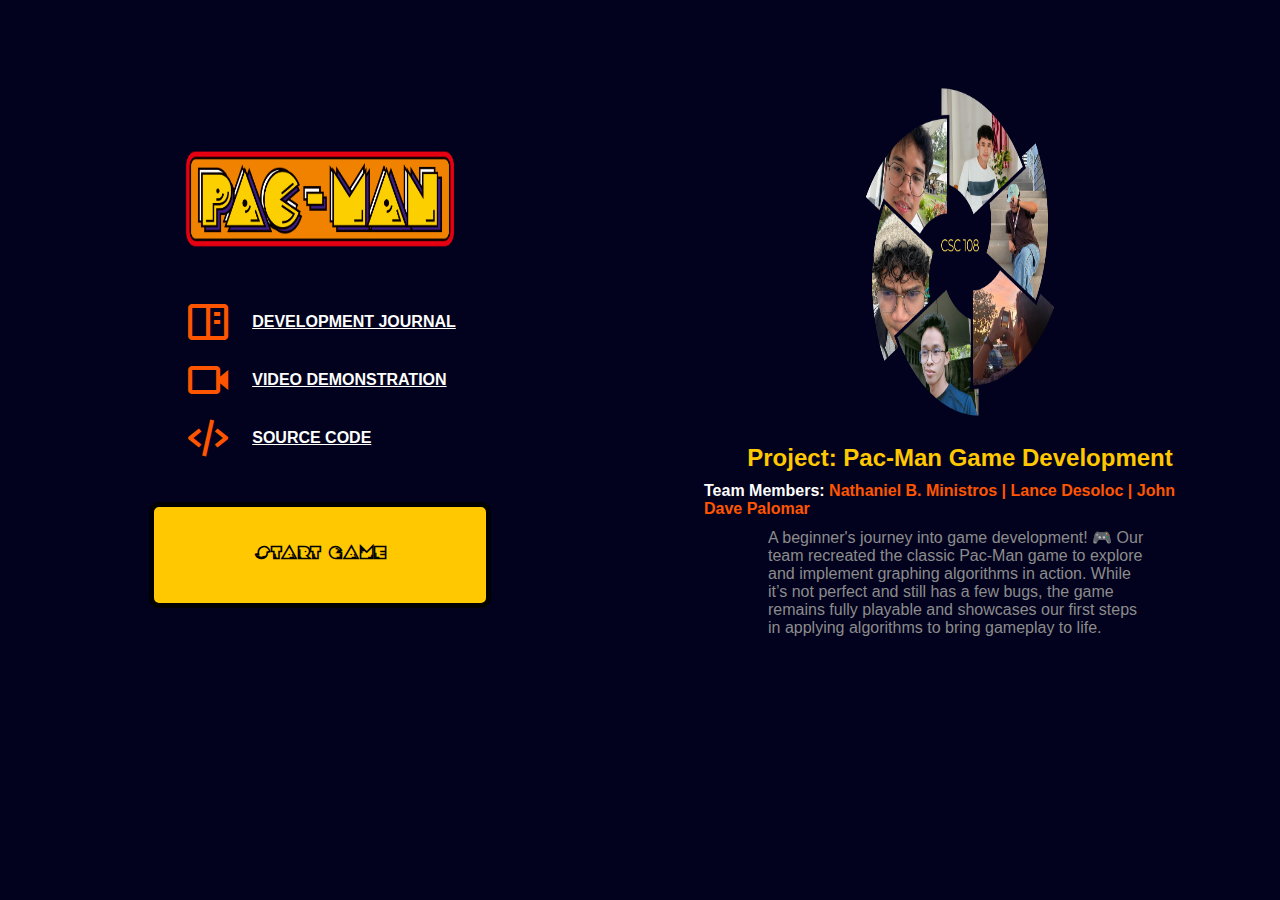
<file: index.html>
<!DOCTYPE html>
<html lang="en">
<head>
    <meta charset="UTF-8">
    <meta name="viewport" content="width=device-width, initial-scale=1.0">
    <link rel="stylesheet" href="./styles.css">
    <link href='https://unpkg.com/boxicons@2.1.4/css/boxicons.min.css' rel='stylesheet'>
    <title>PACMAN GAME</title>
</head>
<body>
    <div class="mainContainer">

        <div class="left-side">

            <div class="pacman-logo">
                <img src="./assets/pacmannn.png" alt="">
            </div>

            <div class="subDet">
                <div class="docu">
                    <i class='bx bx-book-content'></i>
                    <a href="https://docs.google.com/document/d/1vVBSC103RYV2fty11unj1W-iDsPI1_dOFBMJTOumR48/edit?usp=sharing" style="font-family: Arial, Helvetica, sans-serif;">DEVELOPMENT JOURNAL</a>
                </div>
                <div class="video">
                    <i class='bx bx-video'></i>
                    <a href="https://www.loom.com/share/cfe592160bad44a38c616c7dfae4f519?sid=e2e1fa3c-f815-4fb9-9f2f-20763f615cd2" style="font-family: Arial, Helvetica, sans-serif;">VIDEO DEMONSTRATION</a>
                </div>

                <div class="src-code">
                    <i class='bx bx-code-alt'></i>
                    <a href="https://github.com/NatMin143/PACMAN.git" style="font-family: Arial, Helvetica, sans-serif;">SOURCE CODE</a>
                </div>
            </div>

            <a href="./pacman.html" class="startGameBtn">START GAME</a>
        </div>
        <div class="right-side">
            <div class="main-img">
                <img src="./assets/main.png" alt="">
            </div>

            <div class="message">
                <h1 style="font-family: Arial, Helvetica, sans-serif;">Project: Pac-Man Game Development</h1>
                <p style="font-family: Arial, Helvetica, sans-serif;">Team Members: <span  style="font-family: Arial, Helvetica, sans-serif;">Nathaniel B. Ministros | Lance Desoloc | John Dave Palomar</span></p>
                <p style="font-family: Arial, Helvetica, sans-serif;">A beginner's journey into game development! 🎮 Our team recreated the classic Pac-Man game to explore and implement graphing algorithms in action. While it’s not perfect and still has a few bugs, the game remains fully playable and showcases our first steps in applying algorithms to bring gameplay to life.</p>
            </div>
        </div>

    </div>
</body>
</html>
</file>
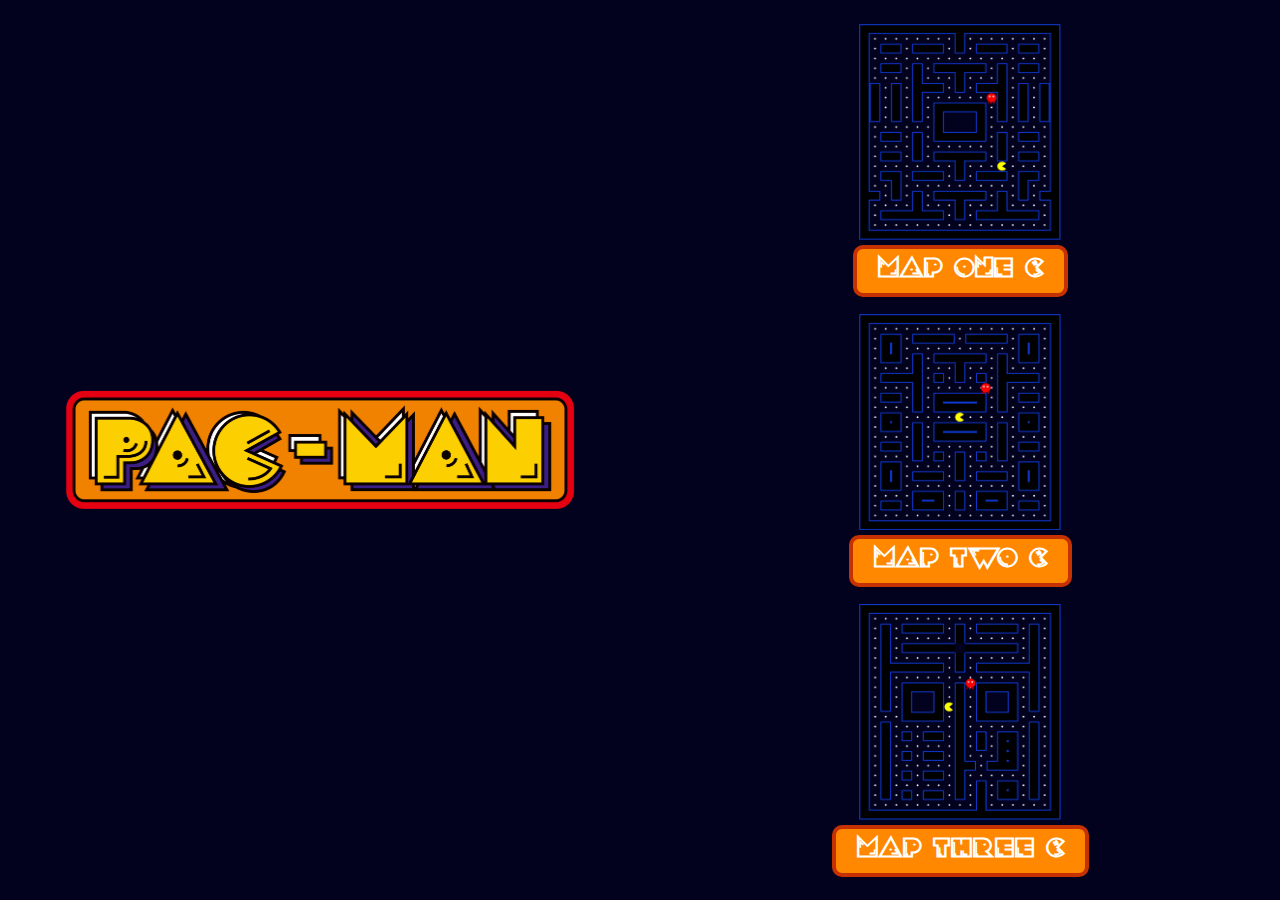
<file: pacman.html>
<!DOCTYPE html>
<html lang="en">

<head>
    <meta charset="UTF-8">
    <meta name="viewport" content="width=device-width, initial-scale=1.0">
    <link rel="stylesheet" href="./styles.css">
    <title>PACMAN GAME</title>
    <link rel="preload" href="./assets/img/img35/pipeCorner1.png" as="image">
    <link rel="preload" href="./assets/img/img35/pipeCorner2.png" as="image">
    <link rel="preload" href="./assets/img/img35/pipeCorner3.png" as="image">
    <link rel="preload" href="./assets/img/img35/pipeCorner4.png" as="image">
    <link rel="preload" href="./assets/img/img35/pipeHorizontal.png" as="image">
    <link rel="preload" href="./assets/img/img35/pipeVertical.png" as="image">
    <link rel="preload" href="./assets/img/img35/block.png" as="image">
    <link rel="preload" href="./assets/img/img35/capBottom.png" as="image">
    <link rel="preload" href="./assets/img/img35/capLeft.png" as="image">
    <link rel="preload" href="./assets/img/img35/capRight.png" as="image">
    <link rel="preload" href="./assets/img/img35/capTop.png" as="image">
    <link rel="preload" href="./assets/img/img35/pipeConnectorBottom.png" as="image">
    <link rel="preload" href="./assets/img/img35/pipeConnectorLeft.png" as="image">
    <link rel="preload" href="./assets/img/img35/pipeConnectorRight.png" as="image">
    <link rel="preload" href="./assets/img/img35/pipeConnectorTop.png" as="image">

    <link rel="preload" href="./assets/0lives.png" as="image">
    <link rel="preload" href="./assets/1lives.png" as="image">
    <link rel="preload" href="./assets/2lives.png" as="image">
    <link rel="preload" href="./assets/3lives.png" as="image">
    <link rel="preload" href="./assets/main.png" as="image">
    <link rel="preload" href="./assets/map1.png" as="image">
    <link rel="preload" href="./assets/map2.png" as="image">
    <link rel="preload" href="./assets/map3.png" as="image">
    <link rel="preload" href="./assets/pacmannn.png" as="image">
    <link rel="preload" href="./assets/img/pacman-back.png" as="image">

    <link rel="preload" href="./assets/img/img35/pipeCross.png" as="image">
    <link rel="preload" href="./assets/musics/clickButton.mp3" as="audio">
    <link rel="preload" href="./assets/musics/ghostAudio.MP3" as="audio">
    <link rel="preload" href="./assets/musics/Pac-man theme remix - By Arsenic1987.mp3" as="audio">
    <link rel="preload" href="./assets/musics/pacman-death-sfx.mp3" as="audio">
    <link rel="preload" href="./assets/musics/pacman-win.mp3" as="audio">
    <link rel="preload" href="./assets/musics/pacmanwakawaka.mp3" as="audio">
    <link rel="preload" href="./assets/musics/start-pacman.mp3" as="audio">
    
</head>

<body>
    
    <div id="mainScreen">
          
        <div class="pacmanLogo">
            <img src="./assets/pacmannn.png" alt="">
        </div>

        <!-- FOR MAP SELECTION BLOCK -->
        <div id="mapSelector">


            <div class="map1">
                <img src="./assets/map1.png" alt="">
                <button id="map1Button">MAP ONE 1</button>
            </div>

            <div class="map2">
                <img src="./assets/map2.png" alt="">
                <button id="map2Button">MAP TWO 1</button>
            </div>

            <div class="map3">
                <img src="./assets/map3.png" alt="">
                <button id="map3Button">MAP THREE 1</button>
            </div>
        </div>

        <!-- FOR LEVEL OF DIFFICULTY BLOCK -->
        <div id="lvlSelector">
            <div id="backButtonLS">
                <img src="./assets/img/pacman-back.png" alt="">
            </div>

            <button id="lvlEasy">EASY</button>
            <button id="lvlMedium">MEDIUM</button>
            <button id="lvlHard">HARD</button>
            <button id="lvlImpossible">IMPOSSIBLE</button>
        </div>

    </div>

    <!-- ACTUAL GAME SCREEN -->
    <div id="gameScreen">
        <canvas id="mainGame"></canvas>

        <div id="gameStatus">
            <div id="scoreBoard">
                <div class="scorediv">
                    <h3 style="font-family: 'Courier New', Courier, monospace; font-size: 30px; color: white;">Score: </h3>
                    <p id="scoreEl" style="font-family: 'Courier New', Courier, monospace; font-size: 30px; color: rgb(252, 218, 0);">0</p>
                </div>
                <div id="livesLeftContainer">
                    <img id="livesLeftImg" src="./assets/3lives.png" alt="3 LIVES">
                </div>
                
            </div>
        </div> 
           
    </div>

    <!-- WINNER -->
    <div id="winnerScreen">
        <div class="winnerBgScreen"></div>
        <div id="winnerTextCont">
            <h1 id="winnerText">YOU WIN!</h1>
            <button id="wAfterGame">MAIN SCREEN</button>
        </div>
    </div>

    <!-- GAME OVER / PLAYER LOST -->
    <div id="gameOverScreen">
        <div class="gameOverBgScreen"></div>
        <div id="gameOverTextCont">
            <h1 id="gameOverText">GAME OVER!</h1>
            <button id="oAfterGame">MAIN SCREEN</button>
        </div>
    </div>
    

    <audio id="mainAudio" src="./assets/musics/Pac-man theme remix - By Arsenic1987.mp3" loop preload="auto">
    </audio>

    <audio id="audioPlayer" src="" preload="auto">
    </audio>
    
    <script type="module" src="./js/index.js"></script>
</body>

</html>
</file>
<file: styles.css>
@font-face {
    font-family: pacmanFont;
    src: url(./assets/PacfontGood-yYye.ttf);
}

* {
    margin: 0;
    font-family: pacmanFont;
    padding: 0;
}
body {
    background-color: rgb(2, 2, 30);
    position: relative;
    width: 100%;
    height: 100%;
    overflow: hidden;

}

#mainScreen {
    position: relative;
    display: flex;
    width: 100%;
    height: 100vh;
}

.pacmanLogo {
    display: flex;
    justify-content: center;
    align-items: center;
    width: 50%;
    height: 100vh;
}

.pacmanLogo img {
    width: 80%;
}

#mapSelector{
    display: flex;
    flex-direction: column;
    justify-content: center;
    align-items: center;
    width: 50%;
    height: 100vh;
}

#lvlSelector {
    position: relative;
    display: none;
    flex-direction: column;
    justify-content: center;
    align-items: center;
    width: 50%;
    height: 100vh;
}

#backButtonLS {
    position: absolute;
    left: -700px;
    top: 25px;
    color: red;
}

#backButtonLS img {
    width: 110px;
    height: 110px;
    object-fit: contain;
}

#backButtonLS:hover img {
    width: 120px;
    height: 120px;
    object-fit: contain;
    transition: 0.2s ease-in;
}

.map1, .map2, .map3 {
    display: flex;
    flex-direction: column;
    justify-content: center;
    align-items: center;
    height: 30%;
    width: 35%;
    margin: 10px;
}

.map1 img, .map2 img, .map3 img{
    height: 80%;
    width: 90%;
    object-fit: fill;
    margin-bottom: 5px;
}

.map1 button, .map2 button, .map3 button, #lvlEasy, #lvlMedium, #lvlHard, #lvlImpossible {
    padding: 10px 20px 10px 20px;
    font-size: 1.5rem;
    font-weight: bold;
    color: rgb(255, 255, 255);
    text-wrap: nowrap;
    background-color: rgb(255, 136, 0);
    border-radius: 10px;
    border: 4px solid rgb(197, 49, 0);
}

.map1 button:hover, .map2 button:hover, .map3 button:hover, #lvlEasy:hover, #lvlMedium:hover, #lvlHard:hover, #lvlImpossible:hover {
    padding: 10px 20px;
    font-size: 1.5rem;
    font-weight: bold;
    color: rgb(255, 255, 255);
    white-space: nowrap; /* Corrected 'text-wrap' to 'white-space' */
    background-color: rgb(197, 49, 0);
    border-radius: 10px;
    transition: all 0.2s ease;
}

#lvlEasy, #lvlMedium, #lvlHard, #lvlImpossible {
    margin: 20px;
}

#gameScreen {
    position: relative;
    display: none;
    width: 100%;
    height: 100vh;
    justify-content: center;
    align-items: center;
}

canvas {
    position: absolute;
    left: 20%;
    top: 2%;
    display: flex;
}



#gameStatus {
    background-color: blue;
    display: flex;
    z-index: 3;
}

#scoreBoard {
    font-family: Arial, Helvetica, sans-serif !important;
    position: absolute;
    display: flex;
    flex-direction: column;
    justify-content: center;
    align-items: center;
    top: 50%;
    left: 65%;
}

.scorediv {
    display: flex;
}

#livesLeftContainer {
    height: 100px;
    width: 200px;
}

#livesLeftContainer img{
    height: 100%;
    width: 100%;
    object-fit: contain;
}

#winnerScreen {
    position: relative;
    display: none;
    flex-direction: column;
    justify-content: center;
    align-items: center;
    width: 100%;
    height: 100vh;
    background-color: transparent;
}

#winnerTextCont {
    display: flex;
    flex-direction: column;
    justify-content: center;
    align-items: center;
    width: 700px;
    height: 500px;
    color: yellow;
    border-radius: 50px;
    z-index: 1;
}

#winnerTextCont h1 {
    background-color: black;
    padding: 50px;
    border-radius: 10px;
    font-size: 3rem;
}

.winnerBgScreen {
    position: absolute;
    width: 100%;
    height: 100vh;
    background-color: rgb(2, 2, 30);
    opacity: 0.6;
}

#winnerTextCont button {
    margin-top: 50px;
    padding: 10px 50px;
    border-radius: 10px;
    background-color: yellow;
    border-color: transparent;
}

#winnerTextCont button:hover {
    margin-top: 50px;
    padding: 10px 50px;
    border-radius: 10px;
    background-color: rgb(0, 0, 0);
    color: yellow;
    border-color: transparent;
    transition: 0.2s ease;
}

#gameOverScreen {
    position: relative;
    display: none;
    flex-direction: column;
    justify-content: center;
    align-items: center;
    width: 100%;
    height: 100vh;
    background-color: transparent;
    transition: 0.5s ease-in;
}

#gameOverTextCont {
    display: flex;
    flex-direction: column;
    justify-content: center;
    align-items: center;
    width: 700px;
    height: 500px;
    color: rgb(255, 0, 0);
    border-radius: 50px;
    z-index: 1;
}

#gameOverTextCont h1 {
    background-color: black;
    padding: 50px;
    border-radius: 10px;
    font-size: 3rem;
}

.gameOverBgScreen {
    position: absolute;
    width: 100%;
    height: 100vh;
    background-color: rgb(2, 2, 30);
    opacity: 0.6;
}

#gameOverTextCont button {
    margin-top: 50px;
    padding: 10px 50px;
    border-radius: 10px;
    background-color: yellow;
    border-color: transparent;
}

#gameOverTextCont button:hover {
    margin-top: 50px;
    padding: 10px 50px;
    border-radius: 10px;
    background-color: rgb(0, 0, 0);
    color: yellow;
    border-color: transparent;
    transition: 0.2s ease;
}

.mainContainer {
    display: flex;
    width: 100%;
    height: 100vh;
}

.left-side, .right-side {
    display: flex;
    flex-direction: column;
    align-items: center;
    width: 50%;
    height: 100%;
}

.pacman-logo {
    display: flex;
    justify-content: center;
}

.pacman-logo img{
    width: 65%;
    margin-top: 150px;
}

.subDet {
    display: flex;
    flex-direction: column;
    margin-top: 50px;
}

.docu, .video, .src-code {
    display: flex;
    align-items: center;
    margin-bottom: 10px;

}

.docu i, .video i, .src-code i {
    color: rgb(255, 85, 0);
    font-size: 3rem;
    margin-right: 20px;
}

.docu a, .video a, .src-code a {
    color: white;
    font-weight: bold;
    text-decoration: underline;
}

.startGameBtn {
    all: unset;
    padding: 40px 100px;
    background-color: rgb(255, 200, 0);
    border-radius: 10px;
    margin-top: 30px;
    font-weight: bold;
    border: 5px solid rgb(0, 0, 0);
}

.startGameBtn:hover {
    all: unset;
    padding: 40px 100px;
    background-color: rgb(255, 85, 0);
    border-radius: 10px;
    margin-top: 30px;
    font-weight: bold;
    border: 5px solid rgb(0, 0, 0);
    transition: 0.2s ease-in-out;
}

.main-img {
    margin-top: 60px;
    display: flex;
    justify-content: center;
}

.main-img img {
    width: 60%;
}

.message{
    display: flex;
    flex-direction: column;
    justify-content: center;
    align-items: center;
}

.message h1 {
    color: rgb(255, 200, 0);
    font-size: 1.5rem;
}

.message p {
    margin-top: 10px;
    color: rgb(255, 255, 255);
    font-weight: bolder;
}

.message p span {
    color: rgb(255, 85, 0);
}

.message p:nth-child(2) {
    width: 80%;
}

.message p:last-child {
    margin-top: 10px;
    width: 60%;
    font-weight: 300;
    color: rgb(140, 140, 140);
}
</file>
